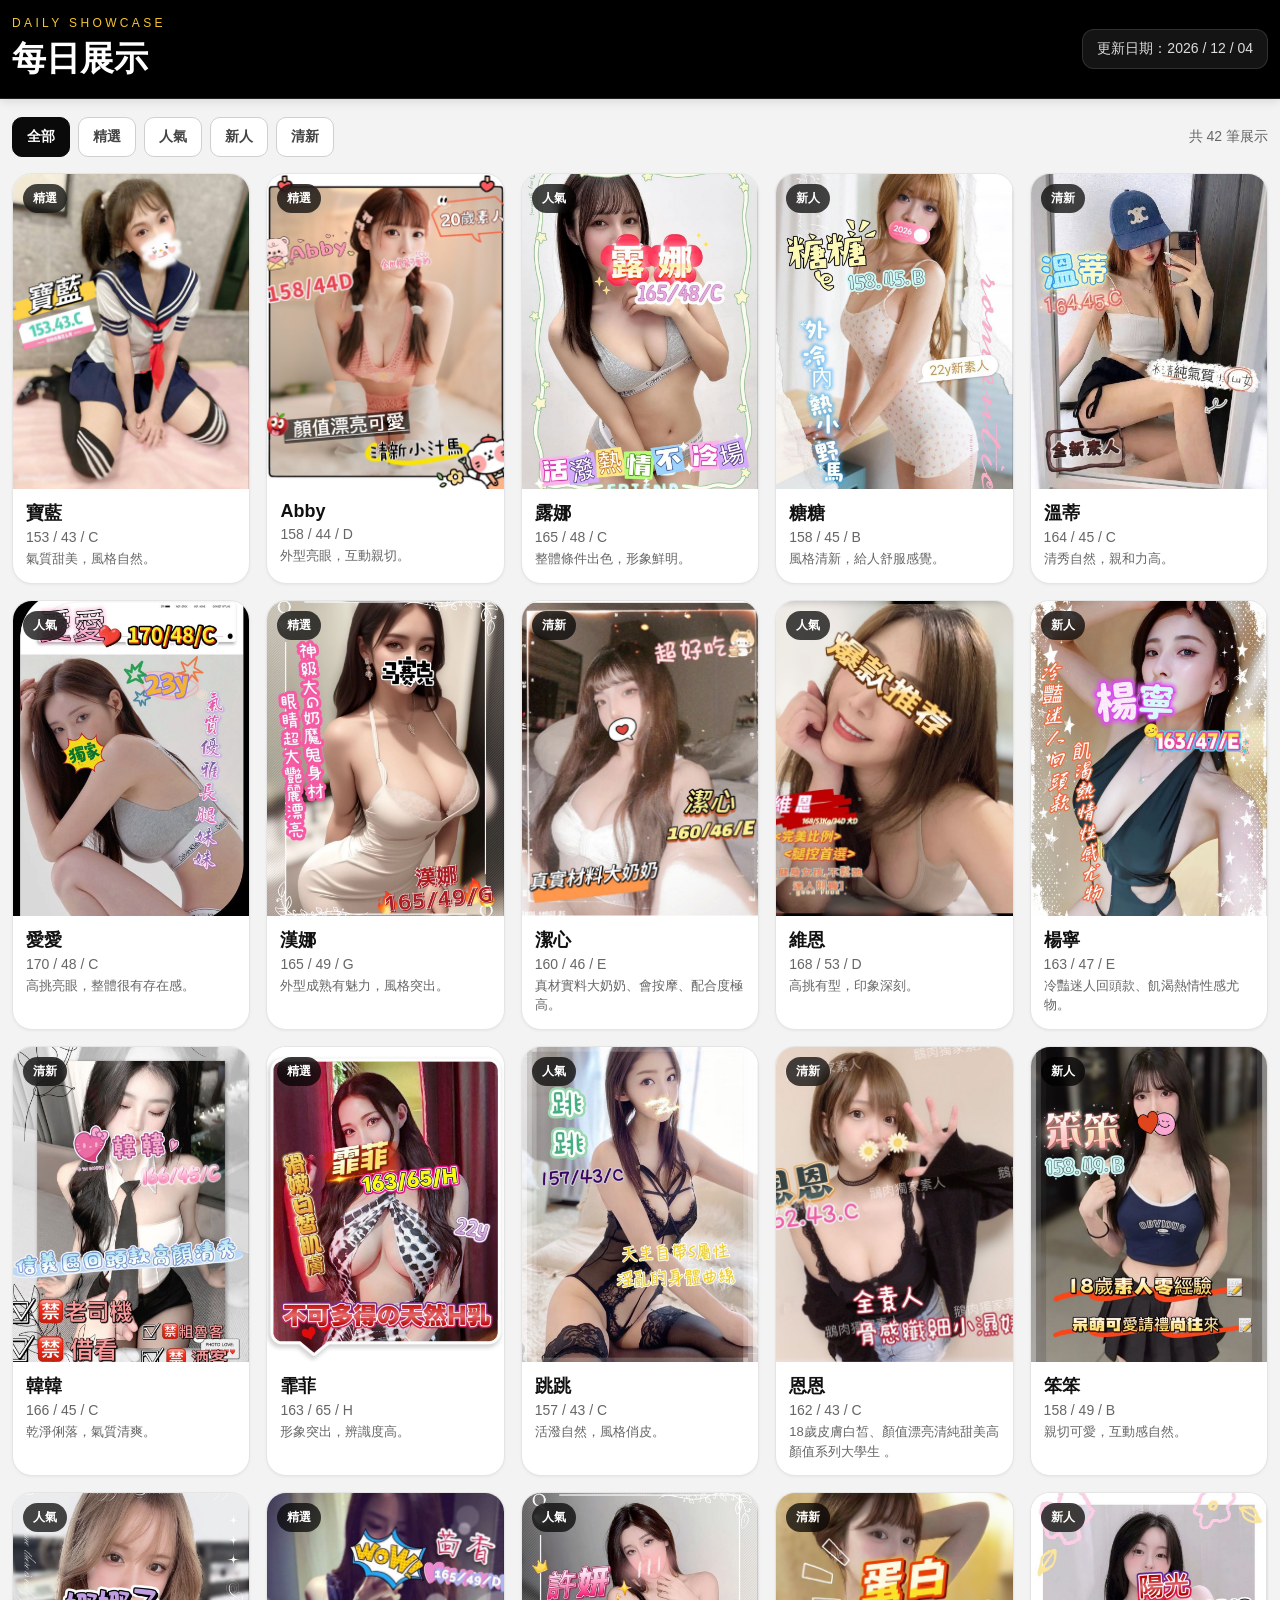
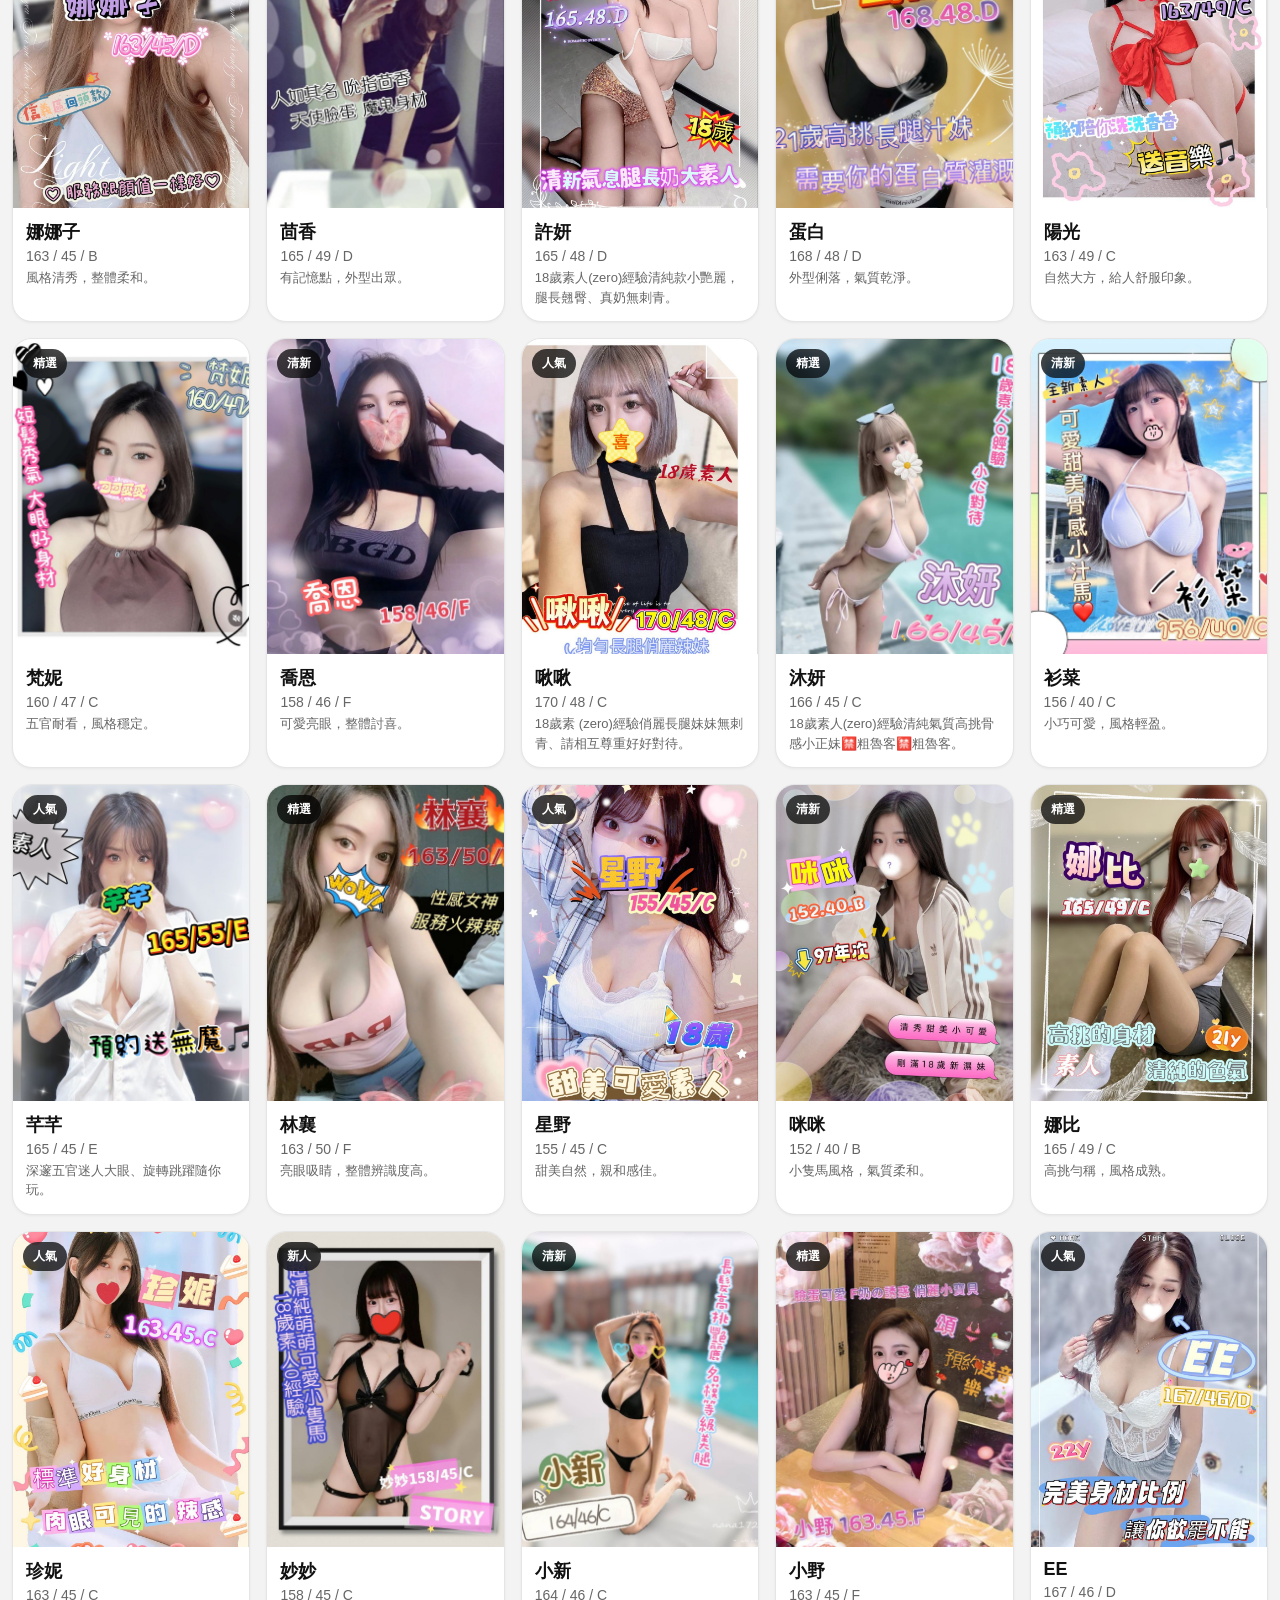
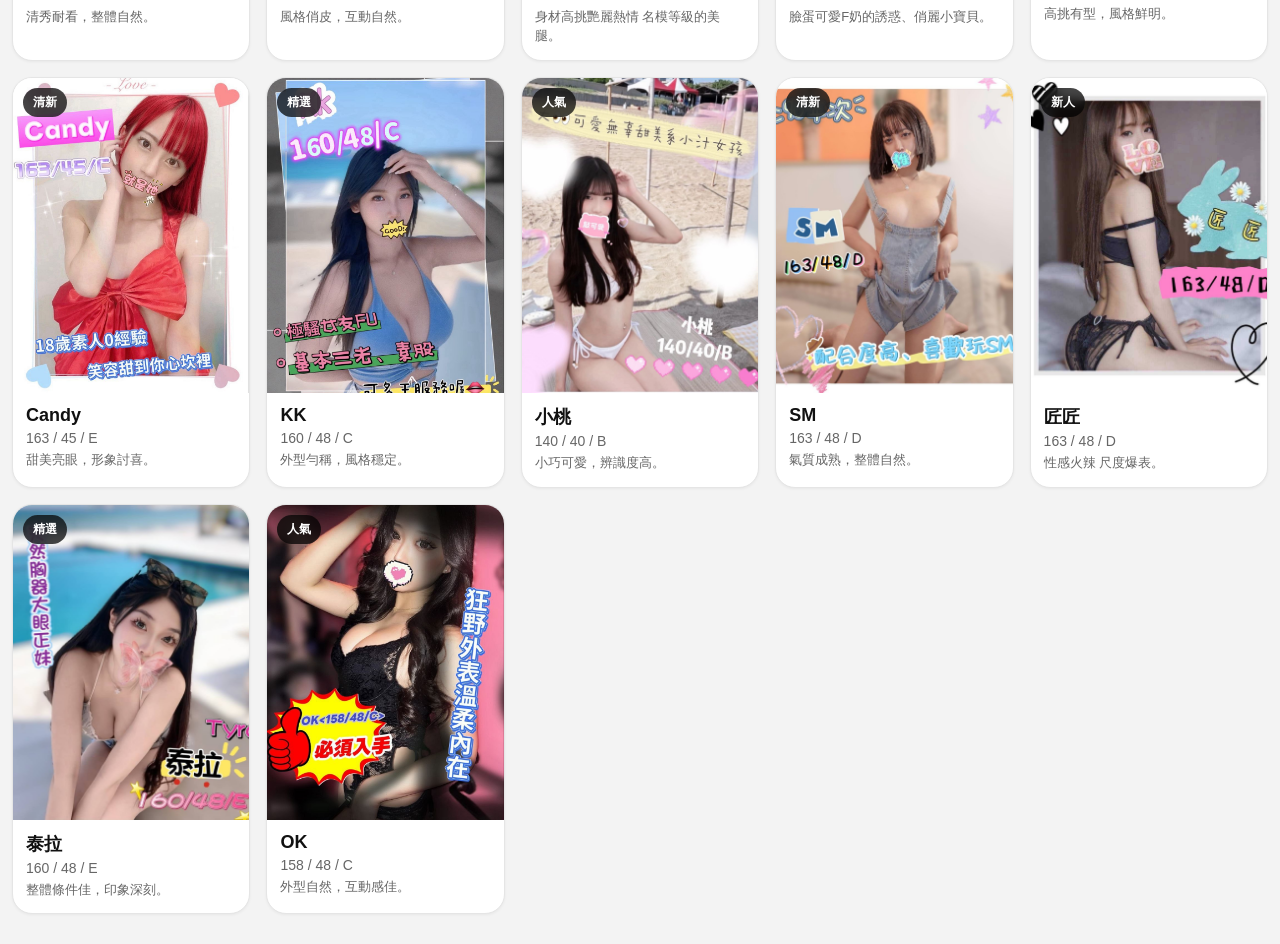
<file: index.html>
<!doctype html>
<html lang="zh-Hant">

<head>
<meta charset="utf-8">
<meta name="viewport" content="width=device-width, initial-scale=1">

<title>每日展示</title>

<link rel="stylesheet" href="styles.css">

</head>

<body>

<header class="topbar">
<div class="wrap topbar-inner">

<div>
<div class="eyebrow">DAILY SHOWCASE</div>
<h1>每日展示</h1>
</div>

<div class="update-box" id="updateDate">
更新日期：-- / -- / --
</div>

</div>
</header>

<main class="wrap page">

<section class="toolbar">

<div class="tabs" id="tabs"></div>

<div class="summary" id="summary">
共 42 筆展示
</div>

</section>

<section class="grid" id="cardGrid"></section>

</main>

<!-- modal -->

<div class="modal" id="modal" aria-hidden="true">

<div class="modal-backdrop" id="modalClose"></div>

<div class="modal-panel">

<button class="modal-x" id="modalX">×</button>

<img id="modalImg">

<div class="modal-info">

<div class="modal-name" id="modalName"></div>

<div class="modal-stats" id="modalStats"></div>

<div class="modal-badge" id="modalBadge"></div>

</div>

</div>

</div>

<script src="script.js"></script>

</body>
</html>
</file>
<file: styles.css>
:root{
  --bg:#f3f3f3;
  --card:#ffffff;
  --text:#111;
  --muted:#666;
  --line:#e5e5e5;
  --dark:#0a0a0a;
  --accent:#f4c430;
}

*{
  box-sizing:border-box;
}

body{
  margin:0;
  background:var(--bg);
  color:var(--text);
  font-family:-apple-system,BlinkMacSystemFont,"Segoe UI",Roboto,"Noto Sans TC",Arial,sans-serif;
}

img{
  display:block;
  max-width:100%;
}

.wrap{
  width:min(1400px,calc(100% - 24px));
  margin:0 auto;
}

.topbar{
  position:sticky;
  top:0;
  z-index:30;
  background:#000;
  color:#fff;
  border-bottom:1px solid #222;
  box-shadow:0 2px 10px rgba(0,0,0,.12);
}

.topbar-inner{
  display:flex;
  justify-content:space-between;
  align-items:center;
  gap:16px;
  padding:16px 0;
}

.eyebrow{
  font-size:12px;
  letter-spacing:.28em;
  color:var(--accent);
  margin-bottom:6px;
}

h1{
  margin:0;
  font-size:clamp(26px,4vw,34px);
}

.update-box{
  background:rgba(255,255,255,.08);
  border:1px solid rgba(255,255,255,.12);
  border-radius:12px;
  padding:10px 14px;
  font-size:14px;
  color:#ddd;
  white-space:nowrap;
}

.page{
  padding:18px 0 30px;
}

.toolbar{
  display:flex;
  justify-content:space-between;
  gap:12px;
  align-items:center;
  flex-wrap:wrap;
  margin-bottom:16px;
}

.tabs{
  display:flex;
  gap:8px;
  flex-wrap:wrap;
}

.tab{
  border:1px solid #d0d0d0;
  background:#fff;
  color:#444;
  border-radius:10px;
  padding:10px 14px;
  font-size:14px;
  font-weight:600;
  cursor:pointer;
}

.tab.active{
  background:var(--dark);
  color:#fff;
  border-color:var(--dark);
}

.summary{
  color:var(--muted);
  font-size:14px;
}

.grid{
  display:grid;
  grid-template-columns:repeat(2,minmax(0,1fr));
  gap:14px;
}

.card{
  border:1px solid var(--line);
  border-radius:20px;
  overflow:hidden;
  background:var(--card);
  box-shadow:0 1px 3px rgba(0,0,0,.05);
  transition:transform .18s ease,box-shadow .18s ease;
}

.card:hover{
  transform:translateY(-3px);
  box-shadow:0 12px 24px rgba(0,0,0,.08);
}

.photo-wrap{
  position:relative;
  aspect-ratio:3/4;
  overflow:hidden;
  background:#ddd;
  cursor:zoom-in;
}

.photo-wrap img{
  width:100%;
  height:100%;
  object-fit:cover;
}

.badge{
  position:absolute;
  left:10px;
  top:10px;
  padding:6px 10px;
  border-radius:999px;
  background:rgba(0,0,0,.72);
  color:#fff;
  font-size:12px;
  font-weight:700;
  backdrop-filter:blur(6px);
}

.card-body{
  padding:12px 13px 14px;
}

.name{
  font-size:18px;
  font-weight:800;
  margin-bottom:4px;
}

.stats{
  font-size:14px;
  color:var(--muted);
}

.desc{
  font-size:13px;
  color:#666;
  margin-top:4px;
  line-height:1.5;
}

/* modal */

.modal{
  position:fixed;
  inset:0;
  display:none;
  z-index:50;
}

.modal.open{
  display:block;
}

.modal-backdrop{
  position:absolute;
  inset:0;
  background:rgba(0,0,0,.72);
}

.modal-panel{
  position:relative;
  z-index:1;
  width:min(92vw,520px);
  margin:5vh auto 0;
  background:#fff;
  border-radius:20px;
  overflow:hidden;
  box-shadow:0 24px 60px rgba(0,0,0,.35);
}

.modal-panel img{
  width:100%;
  max-height:72vh;
  object-fit:cover;
}

.modal-info{
  padding:14px 16px 18px;
}

.modal-name{
  font-size:22px;
  font-weight:800;
}

.modal-stats,
.modal-badge{
  color:#555;
  margin-top:6px;
}

.modal-x{
  position:absolute;
  right:10px;
  top:10px;
  width:38px;
  height:38px;
  border-radius:999px;
  border:none;
  background:rgba(0,0,0,.7);
  color:#fff;
  font-size:24px;
  cursor:pointer;
}

/* responsive */

@media (min-width:720px){

  .grid{
    grid-template-columns:repeat(3,minmax(0,1fr));
    gap:16px;
  }

}

@media (min-width:1024px){

  .grid{
    grid-template-columns:repeat(4,minmax(0,1fr));
  }

}

@media (min-width:1280px){

  .grid{
    grid-template-columns:repeat(5,minmax(0,1fr));
  }

}

@media (max-width:640px){

  .topbar-inner{
    align-items:flex-start;
    flex-direction:column;
  }

  .update-box{
    width:100%;
  }

}
</file>
